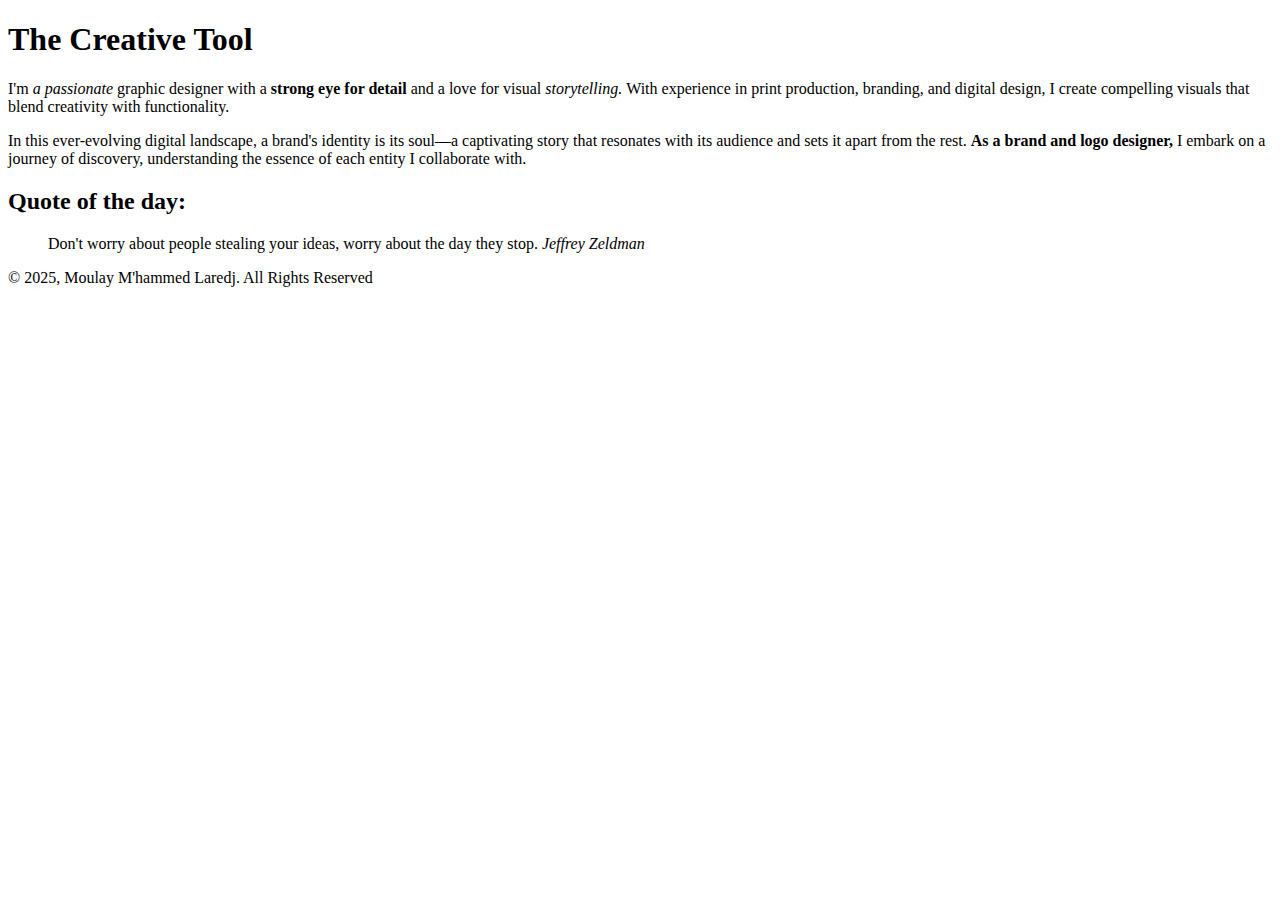
<file: index.html>
<!DOCTYPE html>
<html lang="en">
<head>
    <meta charset="UTF-8">
    <meta name="viewport" content="width=device-width, initial-scale=1.0">
    <title>Moulay Laredj</title>
</head>
<body>
<h1>The Creative Tool</h1>
<p>I'm <em>a passionate</em> graphic designer with a <strong>strong eye for detail</strong> and a love for visual <em> storytelling. </em> With experience in print production, branding, and digital design, I create compelling visuals that blend creativity with functionality.</p>
<main> <article> In this ever-evolving digital landscape, a brand's identity is
its soul—a captivating story that resonates with its audience and sets it apart from the rest. <strong>As a brand and logo designer,</strong> I embark on a journey of discovery, understanding the essence of each entity I collaborate with.</article>
<h2>Quote of the day:</h2> <blockquote> Don't worry about people stealing your ideas, worry about the day they stop. <cite>Jeffrey Zeldman</cite></blockquote>
</main>
<footer> &copy; 2025, Moulay M'hammed Laredj. All Rights Reserved </footer>
</body>
</html>
</file>
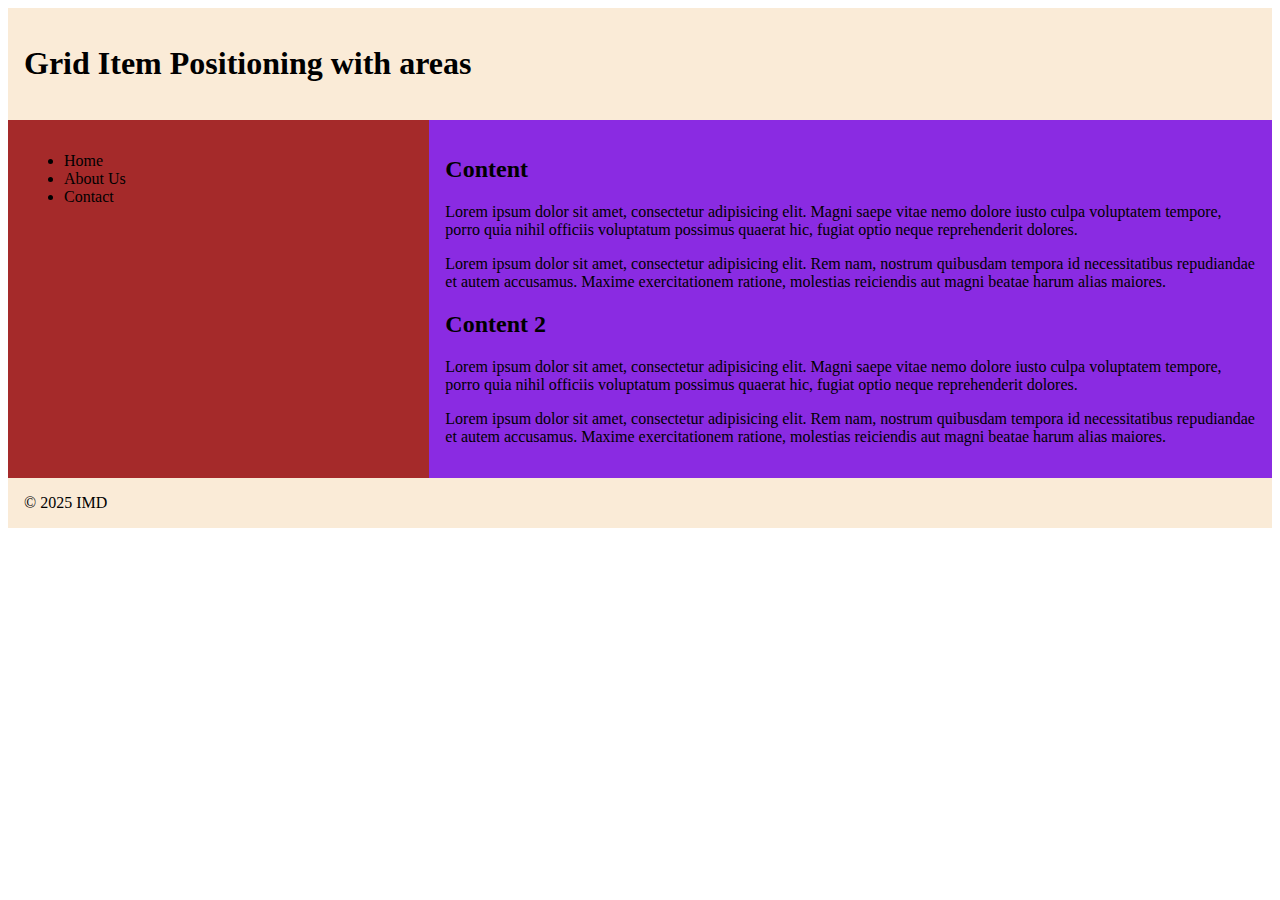
<file: week11-v2/index.html>
<!DOCTYPE html>
<html lang="en">
  <head>
    <meta charset="UTF-8" />
    <meta name="viewport" content="width=device-width, initial-scale=1.0" />
    <link rel="stylesheet" href="./css/style.css" />
    <title>Document</title>
  </head>
  <body>
    <div class="container">
    <header>
      <h1>Grid Item Positioning with areas</h1>
    </header>
    <nav>
      <ul>
        <li>Home</li>
        <li>About Us</li>
        <li>Contact</li>
      </ul>
    </nav>
    <main>
        <h2>Content</h2>
        <p>Lorem ipsum dolor sit amet, consectetur adipisicing elit. Magni saepe vitae nemo dolore iusto culpa voluptatem tempore, porro quia nihil officiis voluptatum possimus quaerat hic, fugiat optio neque reprehenderit dolores.</p>
        <p>Lorem ipsum dolor sit amet, consectetur adipisicing elit. Rem nam, nostrum quibusdam tempora id necessitatibus repudiandae et autem accusamus. Maxime exercitationem ratione, molestias reiciendis aut magni beatae harum alias maiores.</p>
        <h2>Content 2</h2>
        <p>Lorem ipsum dolor sit amet, consectetur adipisicing elit. Magni saepe vitae nemo dolore iusto culpa voluptatem tempore, porro quia nihil officiis voluptatum possimus quaerat hic, fugiat optio neque reprehenderit dolores.</p>
        <p>Lorem ipsum dolor sit amet, consectetur adipisicing elit. Rem nam, nostrum quibusdam tempora id necessitatibus repudiandae et autem accusamus. Maxime exercitationem ratione, molestias reiciendis aut magni beatae harum alias maiores.</p>
    </main>
</div>
    <footer>&copy; 2025 IMD</footer>
  </body>
</html>
</file>
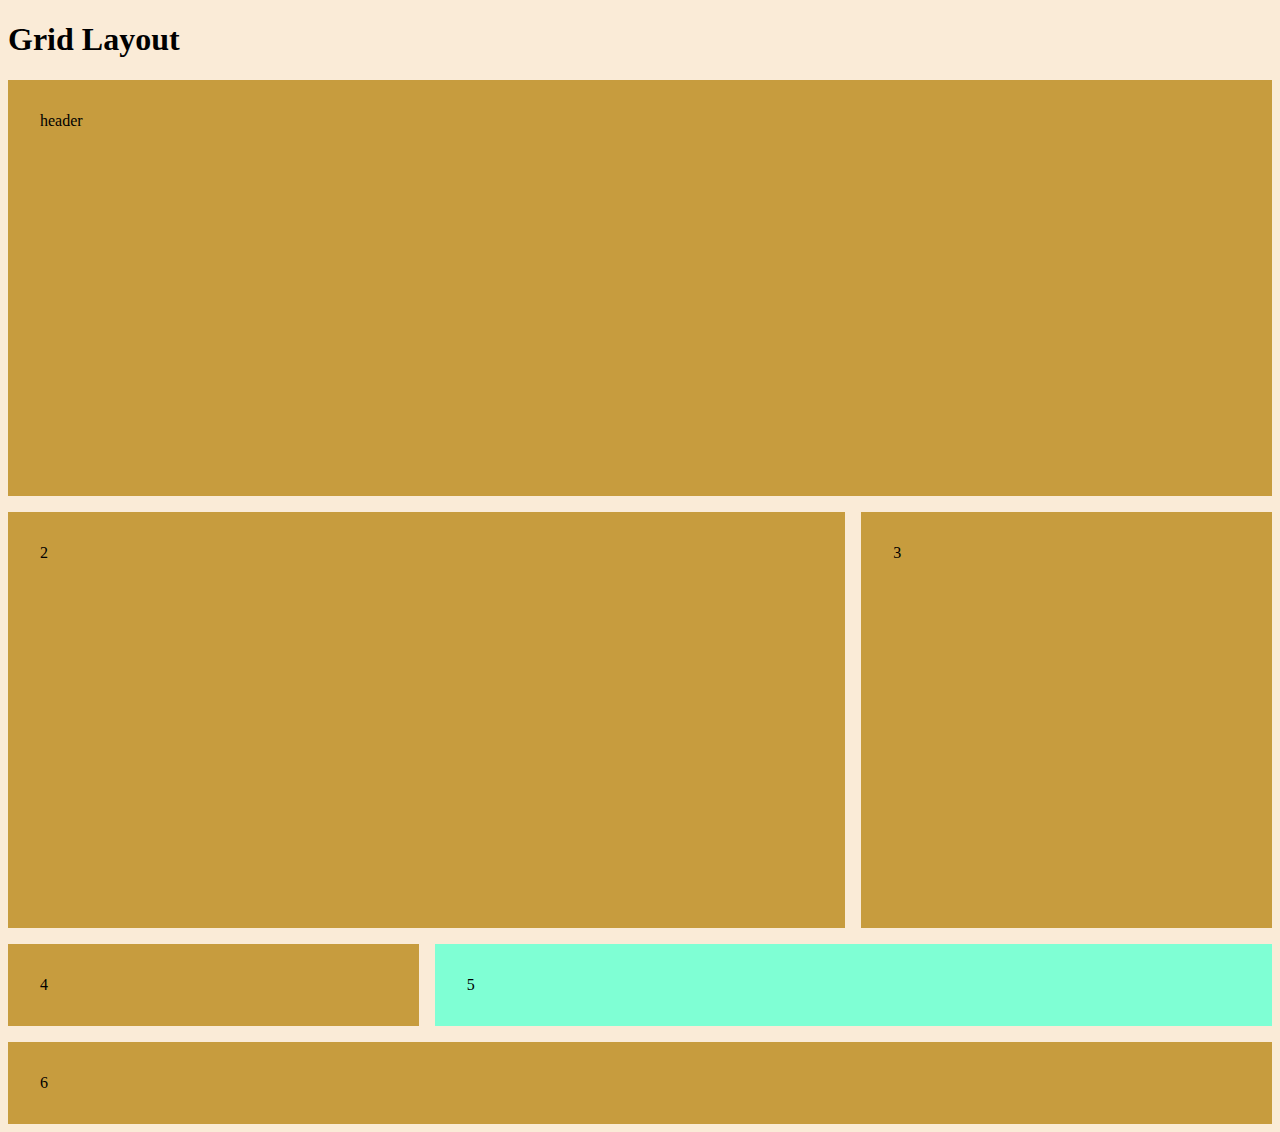
<file: week11/index.html>
<!DOCTYPE html>
<html lang="en">
<head>
    <meta charset="UTF-8">
    <meta name="viewport" content="width=device-width, initial-scale=1.0">
    <link rel="stylesheet" href="./css/style.css">
    <title>Document</title>
</head>
<body>
    <h1>Grid Layout</h1>
    <div class="container">
        <div class="box box1">header</div>
        <div class="box box2">2</div>
        <div class="box box3">3</div>
        <div class="box box4">4</div>
        <div class="box box5">5</div>
        <div class="box box6">6</div>
    </div>
</body>
</html>
</file>
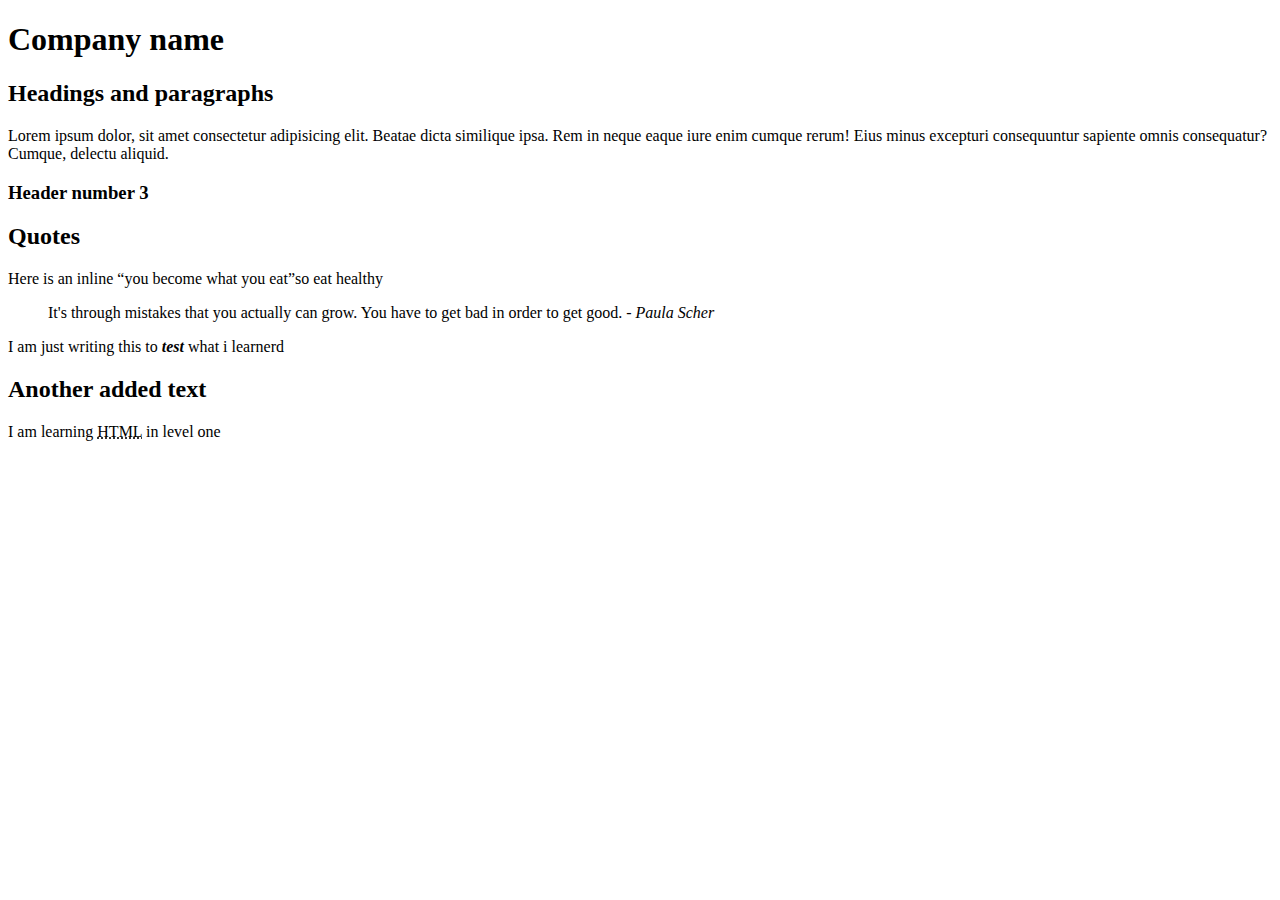
<file: week4/index.html>
<!DOCTYPE html>
<html lang="en">
<head>
    <meta charset="UTF-8">
    <meta name="viewport" content="width=device-width, initial-scale=1.0">
    <title>Week 4</title>
</head>
<body>
    <header>
        <h1>Company name</h1>
    </header>
    <main>
        <section><h2> Headings and paragraphs</h2>
        <p>Lorem ipsum dolor, sit amet consectetur adipisicing elit. Beatae dicta similique ipsa.
        Rem in neque eaque iure enim cumque rerum! Eius minus excepturi consequuntur sapiente omnis consequatur? Cumque, delectu aliquid.</p>
        <h3>Header number 3</h3>
    </section>
    <section> 
        <h2>Quotes</h2>
        <p>Here is an inline <q>you become what you eat</q>so eat healthy</p>
        <blockquote>
            It's through mistakes that you actually can grow. You have to get bad in order to get good. <cite>- Paula Scher</cite>
        </blockquote>
        <p>I am just writing this to <strong><em>test</em></strong> what i learnerd</p>
    </section>
    <h2>Another added text</h2>
<p>I am learning <abbr title="Hypertext Markup Language">HTML</abbr> in level one</p>
    </main>
    <footer>

    </footer>
</body>
</html>
</file>
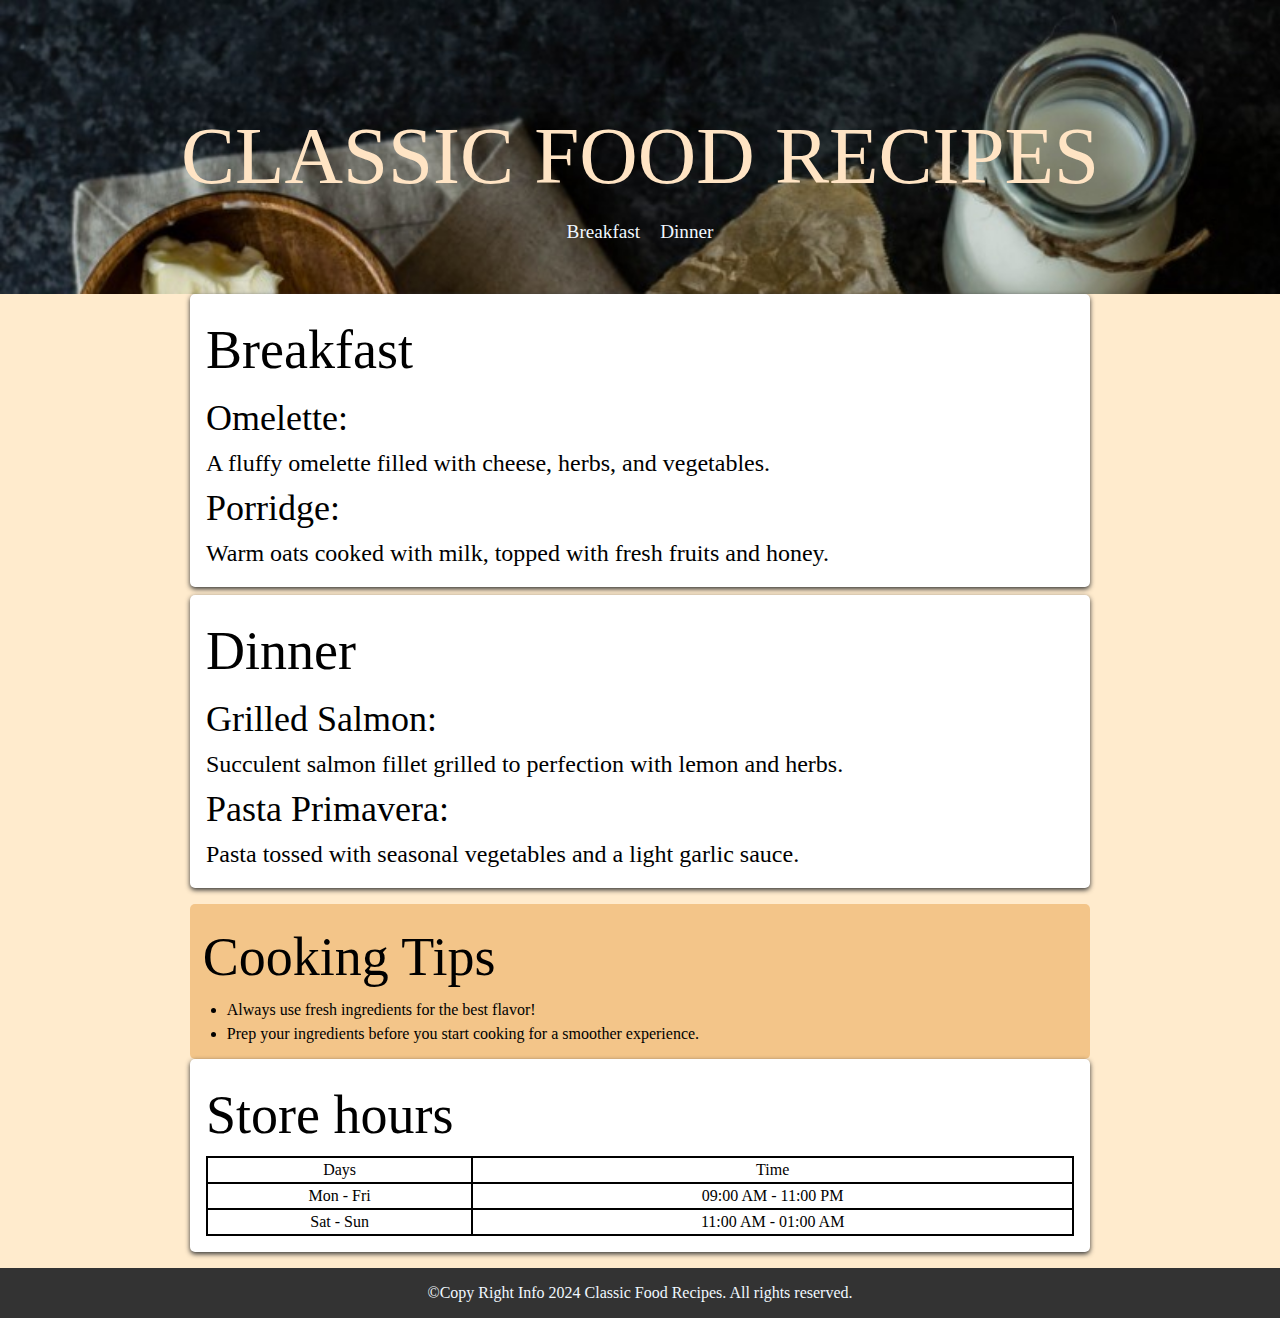
<file: week7/practice/index.html>
<!DOCTYPE html>
<html lang="en">
  <head>
    <meta charset="UTF-8" />
    <meta name="viewport" content="width=device-width, initial-scale=1.0" />
    <link rel="stylesheet" href="./css/reset.css" />
    <link rel="stylesheet" href="./css/style.css" />
    <title>Bread</title>
  </head>
  <body>
    <header>
      <!-- <img src="images/bread.jpg" alt="bread" /> -->
      <h1>Classic Food Recipes</h1>
      <nav>
        <ul>
          <li><a href="#breakfast">Breakfast</a></li>
          <li><a href="#dinner">Dinner</a></li>
        </ul>
      </nav>
    </header>
    <div class="container">
      <main>
        <!-- Section for breakfast recepies -->
        <section id="breakfast">
          <h2>Breakfast</h2>
          <!-- indipendent self contained items -->
          <article>
            <h3>Omelette:</h3>
            <p>A fluffy omelette filled with cheese, herbs, and vegetables.</p>
          </article>
          <article>
            <h3>Porridge:</h3>
            <p>
              Warm oats cooked with milk, topped with fresh fruits and honey.
            </p>
          </article>
        </section>

        <section id="dinner">
          <!-- Section for dinner recipes -->
          <h2>Dinner</h2>

          <!-- indipendent self contained items -->

          <article>
            <h3>Grilled Salmon:</h3>
            <p>
              Succulent salmon fillet grilled to perfection with lemon and
              herbs.
            </p>
          </article>

          <article>
            <h3>Pasta Primavera:</h3>
            <p>
              Pasta tossed with seasonal vegetables and a light garlic sauce.
            </p>
          </article>
        </section>

        <aside>
          <h2>Cooking Tips</h2>

          <ul>
            <li>Always use fresh ingredients for the best flavor!</li>
            <li>
              Prep your ingredients before you start cooking for a smoother
              experience.
            </li>
          </ul>
        </aside>
        <!-- store hours -->
        <section>
          <h2>Store hours</h2>
          <table>
            <thead>
              <tr>
                <th>Days</th>
                <th>Time</th>
              </tr>
            </thead>
            <tbody>
              <tr>
                <td>Mon - Fri</td>
                <td> 09:00 AM - 11:00 PM</td>
              </tr>
              <tr>
                <td>Sat - Sun</td>
                <td> 11:00 AM - 01:00 AM</td>
              </tr>
            </tbody>
          </table>
        </section>
      </main>
    </div>
    <footer>
      <p>
        &copy;Copy Right Info 2024 Classic Food Recipes. All rights reserved.
      </p>
    </footer>
  </body>
</html>
</file>
<file: week11-v2/css/style.css>
header,
nav,
main,
footer {
  padding: 1rem;
}
header {
  background-color: antiquewhite;
  grid-area: header;
}
nav {
  background-color: brown;
  grid-area: nav;
}
main {
  background-color: blueviolet;
  grid-area: main;
}
footer {
  background-color: antiquewhite;
  grid-area: footer;
}
.container{
  display: grid;
  grid-template-columns: 1fr;
  grid-template-areas:
    "header"
    "nav"
    "main"
    "footer";
}

@media screen and (min-width:700px){
    .container{
        grid-template-columns: 1fr 1fr 1fr;
        grid-template-areas:
        "header header header"
        "nav main main"
        "footer footer footer";
    }
}
</file>
<file: week11/css/style.css>
body {
  background-color: antiquewhite;
}
.container {
  display: grid;
  grid-template-columns: 1fr;
  gap: 1rem;
  grid-template-rows: repeat(6, 200px);
  /* align-items: start;
  justify-items: end; */
  /* grid-template-columns: repeat(4, 200px);
grid-template-rows: 200px 200px; */
  /* controling the thicknes of row lines */
  /* row-gap: 1rem;

/* controling the thinks of column lines */
  /* column-gap: 1rem; */

  /* controling the thickness of both */
  /* gap: 1rem; */

  /* row-gap and column-gap */
  /* gap: 1rem 2rem; */
}
.box {
  background-color: rgb(199, 156, 62);
  padding: 2rem;
}
.box2{
  /* align-self: center;
  justify-self: start; */
}
@media screen and (min-width: 600px) {
  .container {
    grid-template-columns: 1fr 1fr;
    grid-template-rows: repeat(4, 200px);
  }
  .box1 {
    grid-column-start: 1;
    grid-column-end: 3;
  }
  .box2 {
    grid-column: 1/2;
    grid-row: 2/4;
  }
}
@media screen and (min-width: 900px) {
  .container {
    grid-template-columns: repeat(3, 1fr);
  }
  .box1 {
    grid-column: 1/4;
    grid-row: 1/3;
  }
  .box2 {
    grid-column: 1/3;
    grid-row: 3/5;
    grid-area: 3/1/5/3;
     3/3/2/4;
  }
  .box3{
    grid-row: 3/ span 2;
  }
  .box5{
    grid-column: 2/ span 2; 
    background-color: aquamarine;
  }
  .box6{
    grid-column: 1/ span 3 ;
  }
}
</file>
<file: week7/practice/css/style.css>
body{
background-color: blanchedalmond;
color: black;
line-height: 1.5;
}
.container{
    max-width: 900px;
    margin: 0 auto;
}
header{
    background-color: black;
    color: bisque;
    padding: 6rem 0 3rem 0; 
    background-image: url("../images/bread.jpg");
    background-repeat: no-repeat;
    background-size: cover;
    background-position: 1.5 ;
    /* background-position: center; */
    text-align: center;
}
h1{
font-size: 5.063em;
text-transform: uppercase;
}
h2{
font-size: 3.375em;
}
h3{
font-size: 2.25em;
}
p{
    font-size: 1.5rem;
}
nav ul li{
    display: inline;
    color: aliceblue;
    margin: 0 0.5rem;
}
nav ul li a{
    color: inherit;
    text-decoration: none;
    font-size: 1.2em;
}
nav ul li a:hover{
    background-color: aliceblue;
    color: black;
}
section{
    background-color: white;
    padding: 1rem;
    box-shadow: 0 2px 5px rgb(51, 51, 51);
    border-radius: 5px;
    margin-bottom: 0.5rem;
}
footer{
    background-color: #333;
    color: aliceblue;
    padding: 0.8rem 0;
    text-align: center;
    margin-top: 1rem;
}
footer p{
    font-size: 1rem;
}
aside{
    background-color: rgb(243, 197, 137);
    padding: 0.8rem;
    border-radius: 5px;
    margin-top: 1rem;
}
aside ul{
list-style: disc;
margin-left: 1.5rem;
}
aside li{
font-size: 1.5;
}
table{
    width: 100%;
    text-align: center;
}
tr, th, td{
  border: 2px solid black;  
}
</file>
